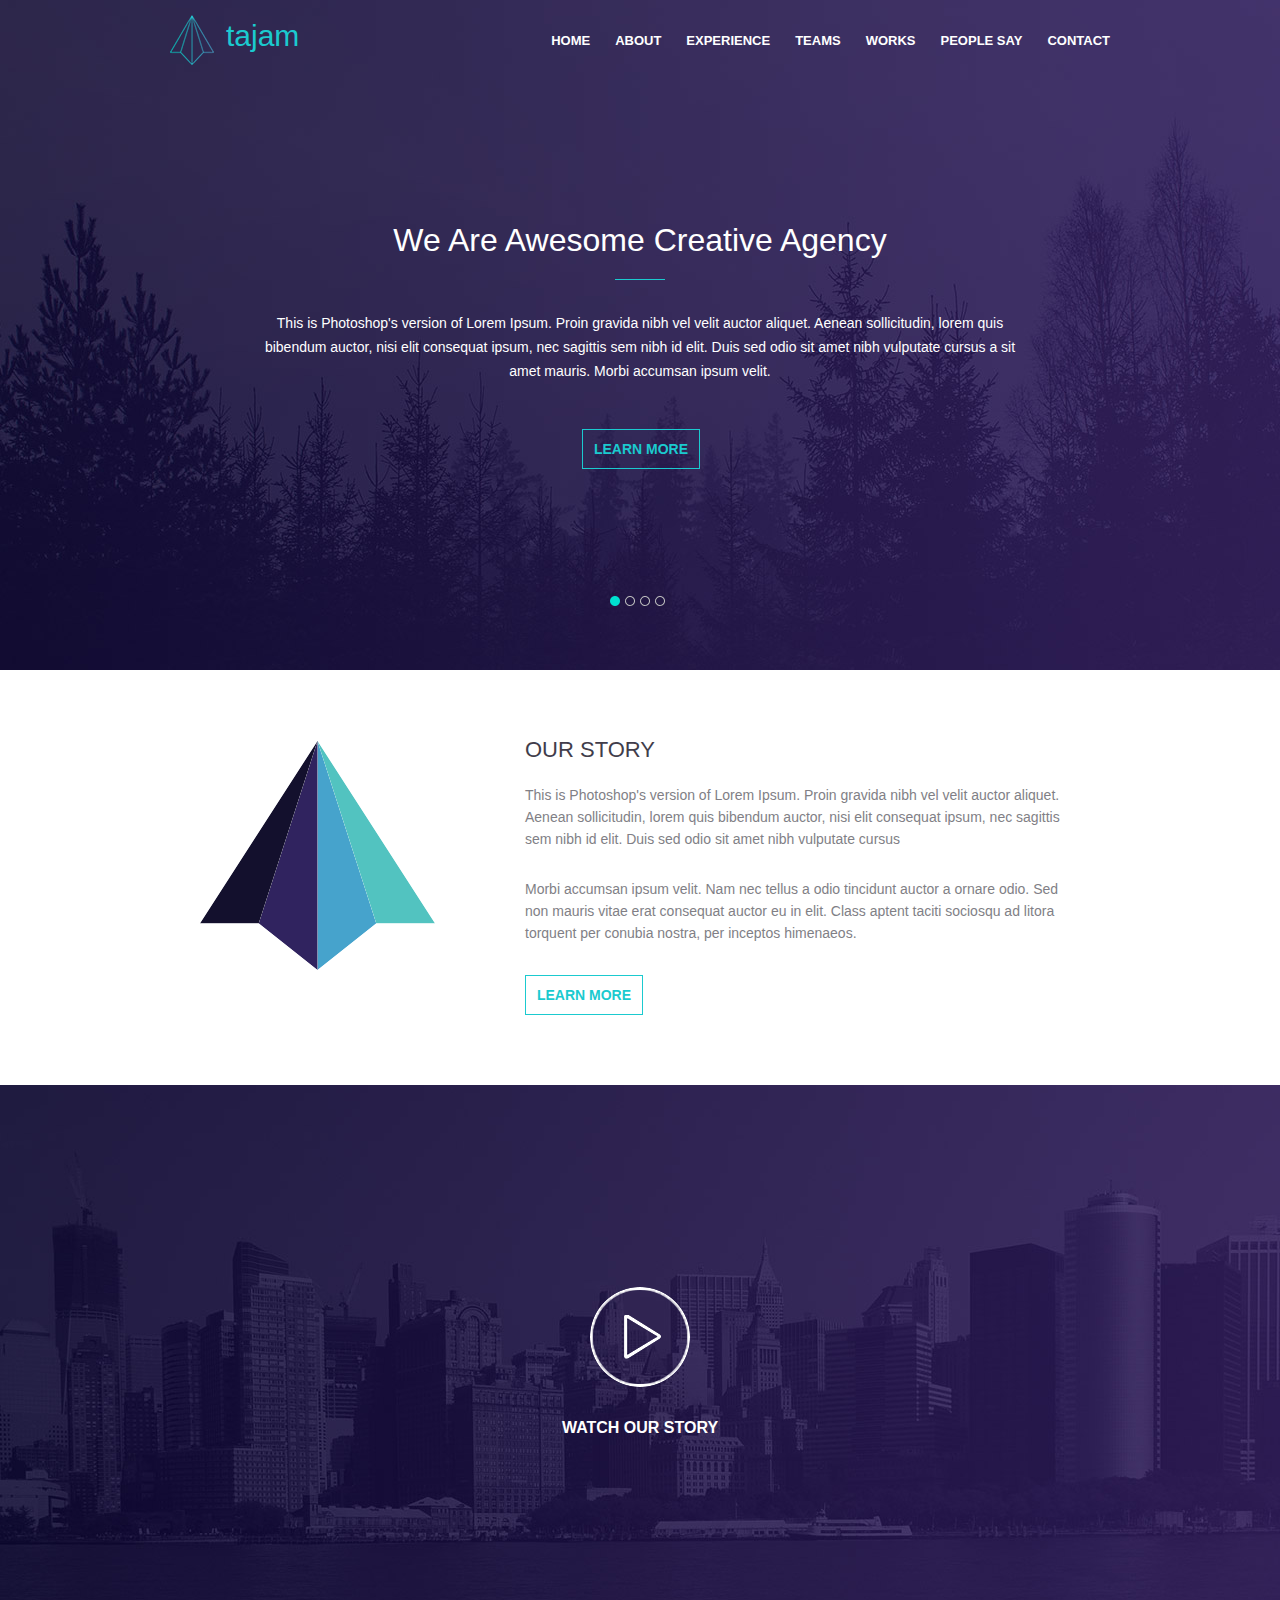
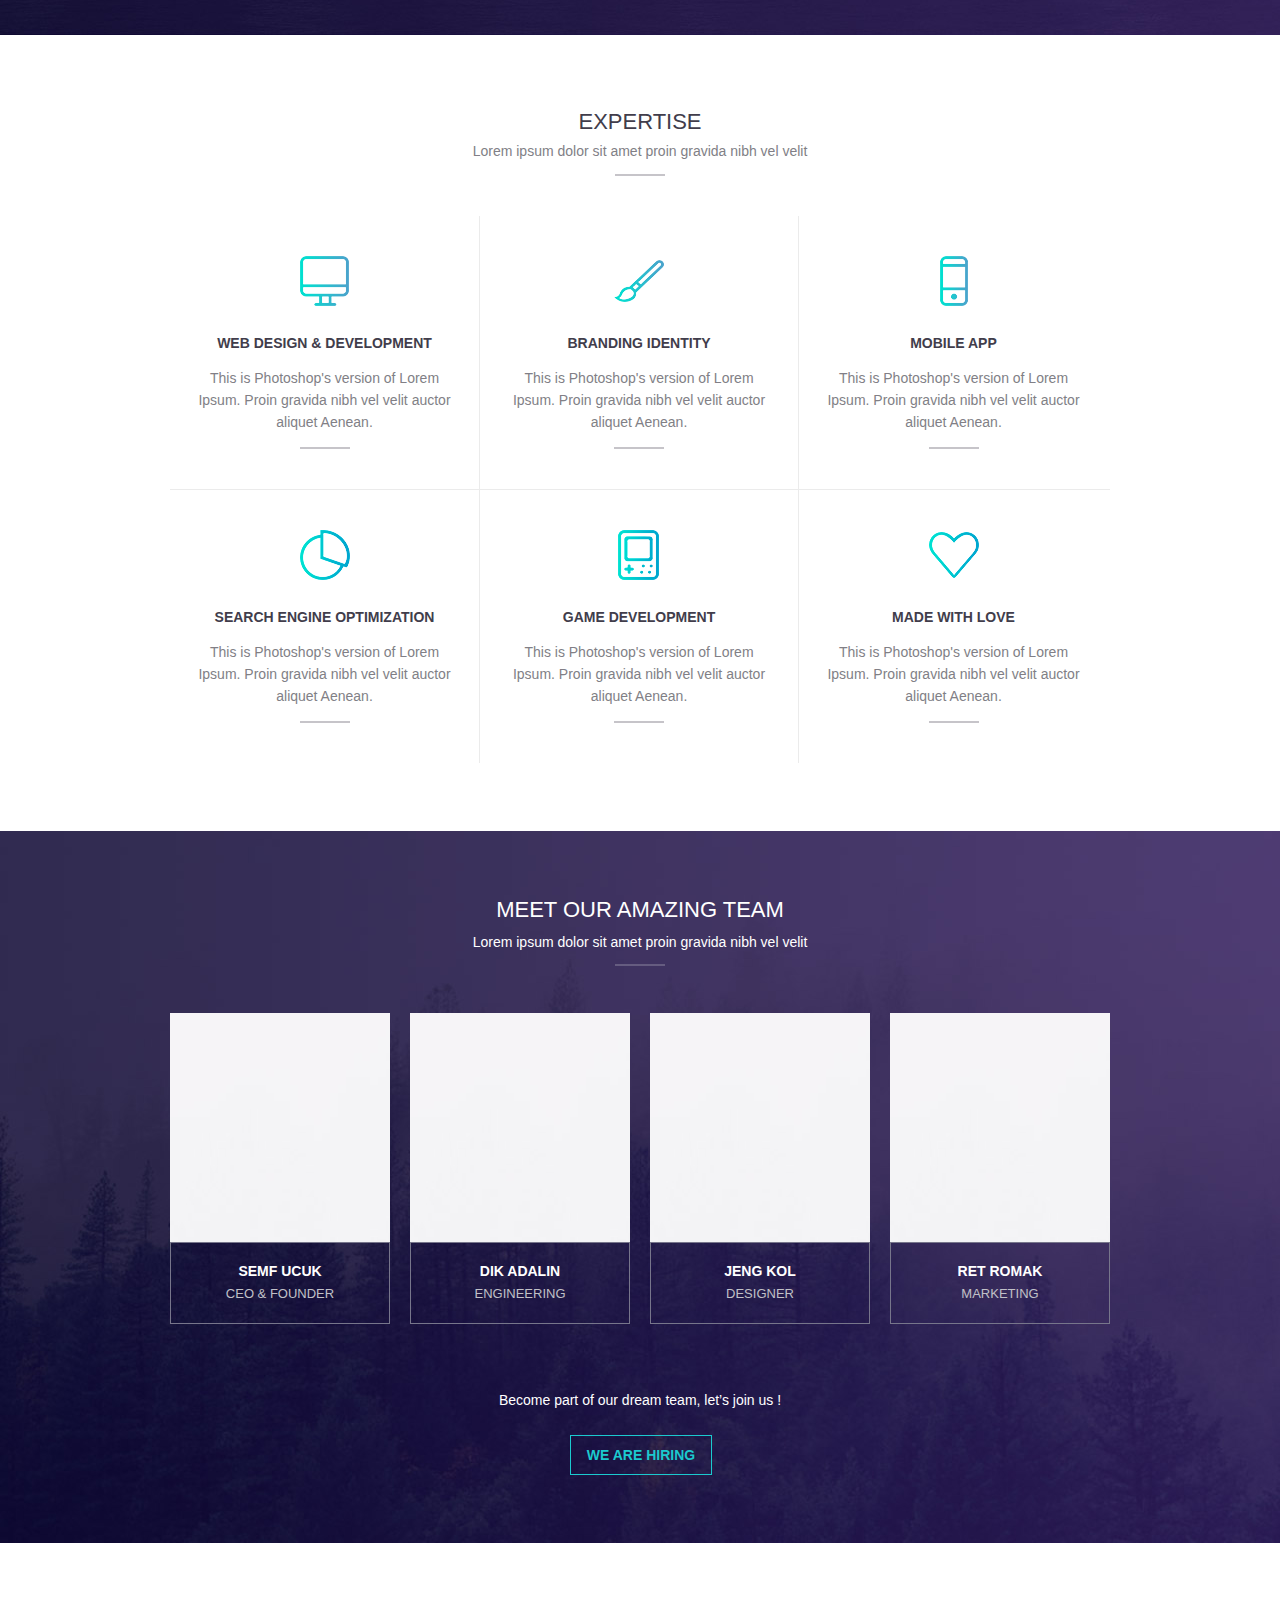
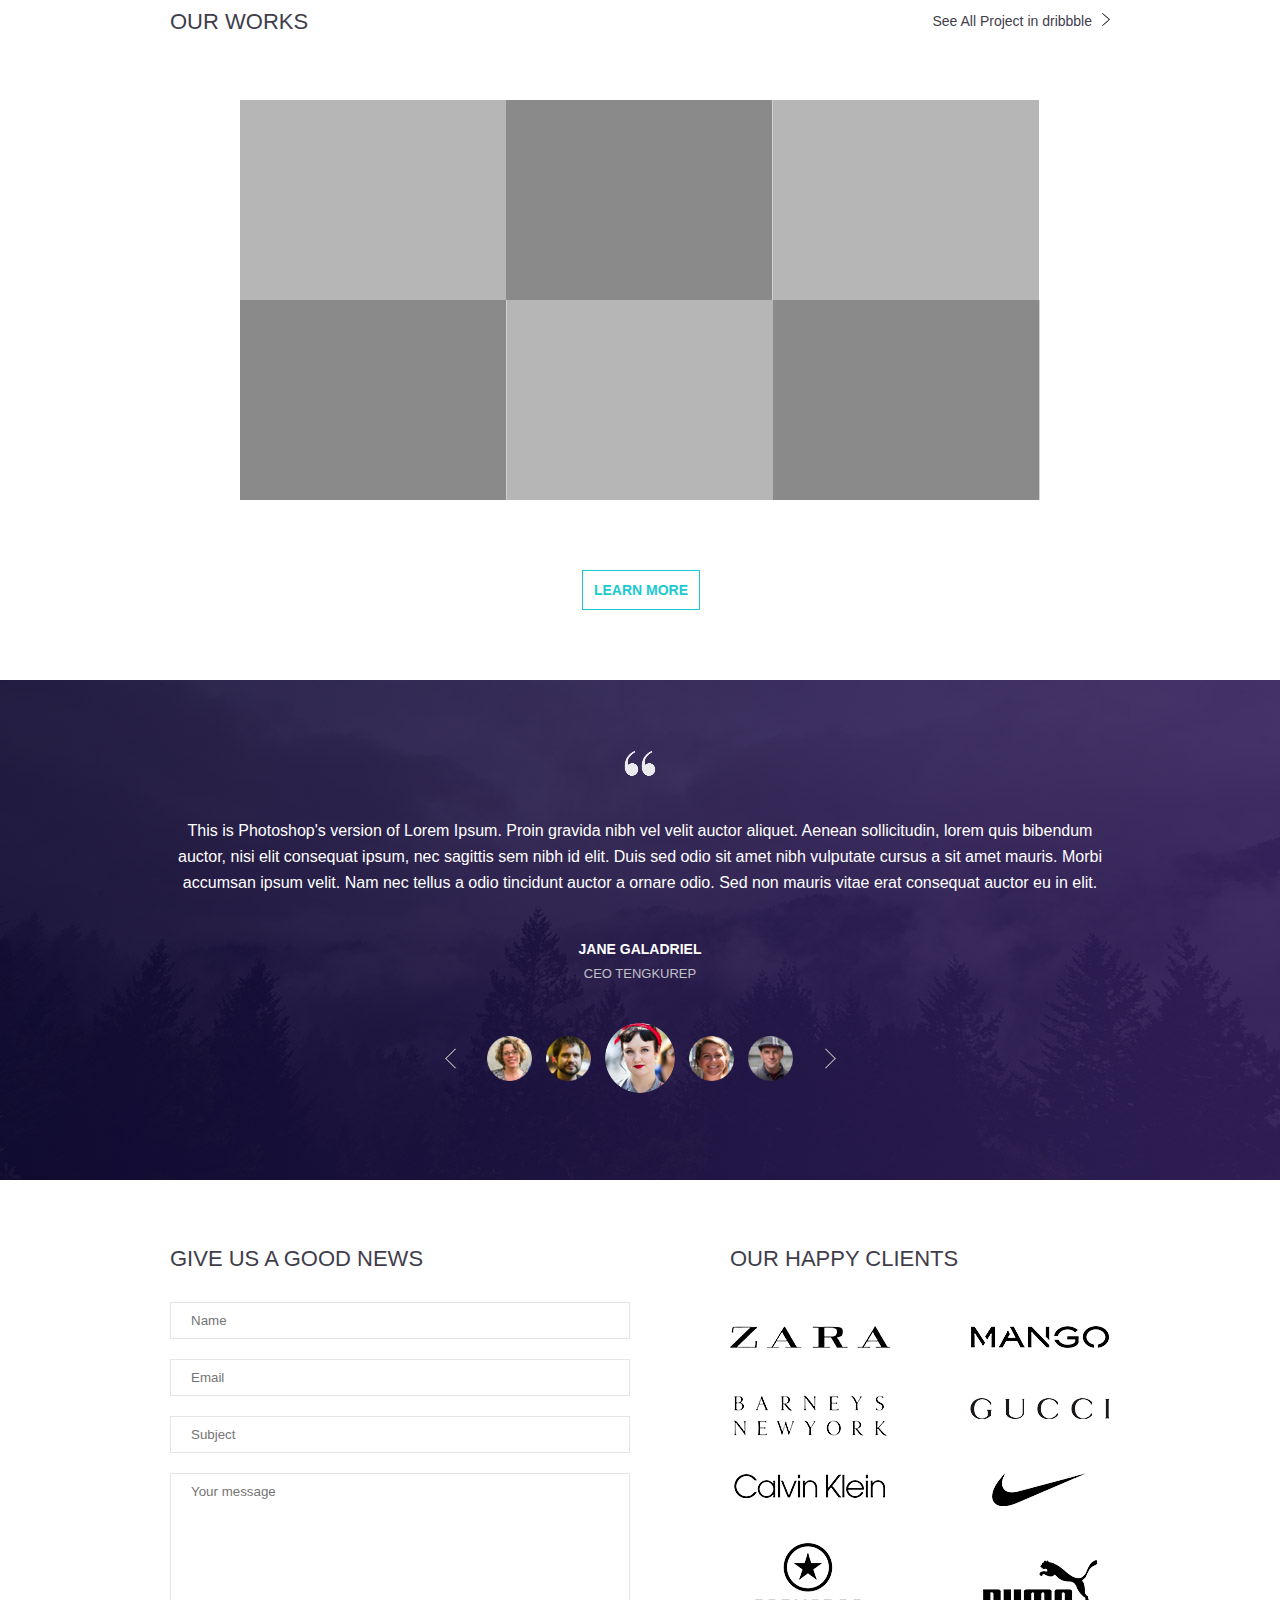
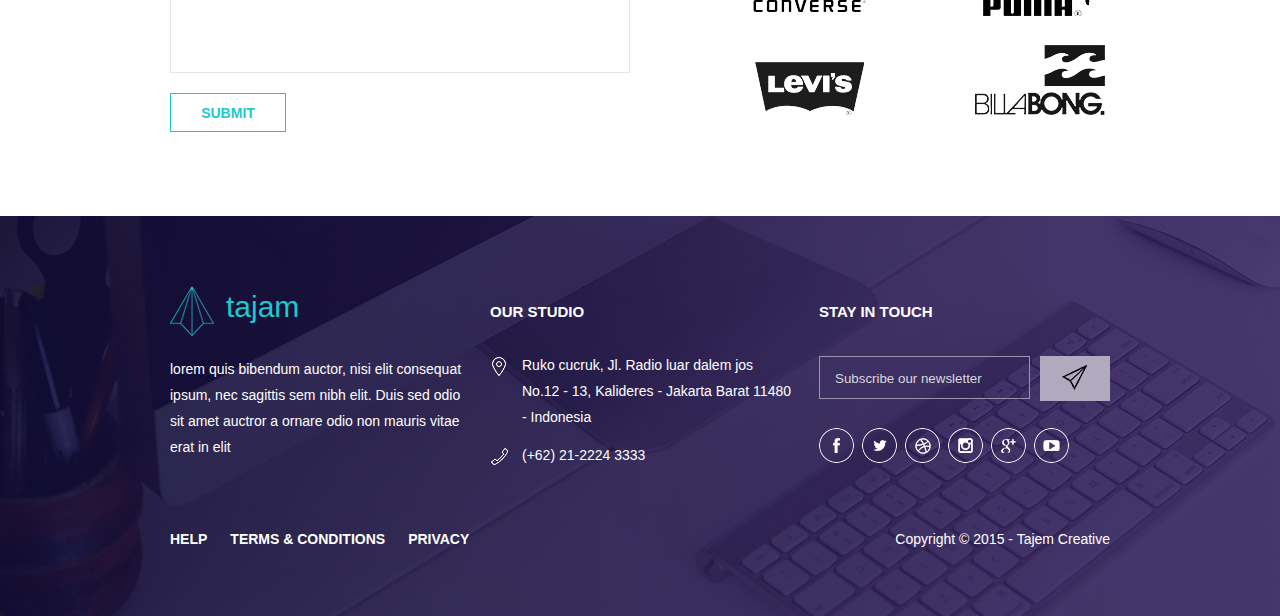
<file: index.html>
<head>
    <meta charset="UTF-8">
    <meta http-equiv="X-UA-Compatible" content="IE=edge">
    <meta name="viewport" content="width=device-width, initial-scale=1.0">
    <title>Home work 16</title>

    <link rel="stylesheet" href="./CSS/styles.css">
</head>
<body>
    <div class="page">        
        <div class="header">            
            <div class="wrapper">
                <div class="top-bar clear">
                    <a href="https://www.google.com" class="logo"><img src="images_tajam/logo.png" width="44px" height="50px"  alt="logo" /></a>
                    <a href="https://www.google.com" class="logo-text">tajam</a>
                    <ul class="menu clear">
                        <li><a href="https://www.google.com">HOME</a>
                            <div>
                                <div>
                                    <ul>
                                        <li><a href="https://www.google.com">NAVIGATION</a>
                                            <div>
                                                <div>
                                                    <ul>
                                                        <li><a href="https://www.google.com">NORTH</a></li>
                                                        <li><a href="https://www.google.com">EAST</a></li>
                                                        <li><a href="https://www.google.com">SOUTH</a></li>
                                                        <li><a href="https://www.google.com">WEST</a></li>
                                                    </ul>
                                                </div>
                                            </div>
                                        </li>
                                        <li><a href="https://www.google.com">BUSINESS</a>
                                            <div>
                                                <div>
                                                    <ul>
                                                        <li><a href="https://www.google.com">ASIA</a></li>
                                                        <li><a href="https://www.google.com">EUROPE</a></li>
                                                        <li><a href="https://www.google.com">AFRICA</a></li>
                                                        <li><a href="https://www.google.com">N/S AMERICA</a></li>
                                                    </ul>
                                                </div>
                                            </div>                                            
                                        </li>
                                        <li><a href="https://www.google.com">LIFE</a>
                                            <div>
                                                <div>
                                                    <ul>
                                                        <li><a href="https://www.google.com">MOUNTAINS</a></li>
                                                        <li><a href="https://www.google.com">DESERTS</a></li>
                                                        <li><a href="https://www.google.com">PLAINS</a></li>
                                                        <li><a href="https://www.google.com">WATERPLACE</a></li>
                                                    </ul>
                                                </div>
                                            </div>
                                        </li>
                                        <li><a href="https://www.google.com">COMMENTS</a>
                                            <div>
                                                <div>
                                                    <ul>
                                                        <li><a href="https://www.google.com">RECENT</a></li>
                                                        <li><a href="https://www.google.com">RELEVANT</a></li>
                                                        <li><a href="https://www.google.com">RECIEVE</a></li>
                                                        <li><a href="https://www.google.com">FEEDBACK</a></li>
                                                    </ul>
                                                </div>
                                            </div>
                                        </li>
                                    </ul>
                                </div>
                            </div>
                        </li>
                        <li><a href="https://www.google.com">ABOUT</a></li>
                        <li><a href="https://www.google.com">EXPERIENCE</a></li>
                        <li><a href="https://www.google.com">TEAMS</a></li>
                        <li><a href="https://www.google.com">WORKS</a></li>
                        <li><a href="https://www.google.com">PEOPLE SAY</a></li>
                        <li><a href="https://www.google.com">CONTACT</a></li>
                    </ul>
                </div>
                <h2>
                    We Are Awesome Creative Agency
                </h2>                 
                <p>
                    This is Photoshop's version  of Lorem Ipsum. Proin gravida nibh vel velit auctor aliquet. Aenean sollicitudin, lorem quis bibendum auctor, nisi elit consequat ipsum, nec sagittis sem nibh id elit. Duis sed odio sit amet nibh vulputate cursus a sit amet mauris. Morbi accumsan ipsum velit.
                </p>
                <a href="https://www.google.com" class="learn-button-ref">
                    <div class="learn-button">
                        LEARN MORE
                    </div>
                </a>
                <ul class="dots-menu">
                    <li><a href="https://www.google.com"><div class="dot active"></div></a></li>
                    <li><a href="https://www.google.com"><div class="dot"></div></a></li>
                    <li><a href="https://www.google.com"><div class="dot"></div></a></li>
                    <li><a href="https://www.google.com"><div class="dot"></div></a></li>
                </ul>   
            </div>         
        </div>

        <div class="our-story-block">
            <div class="wrapper clear">
                <div class="logo"></div>
                <div class="text">
                    <h2>OUR STORY</h2>
                    <div class="p-block">
                        <p>This is Photoshop's version  of Lorem Ipsum. Proin gravida nibh vel velit auctor aliquet. Aenean sollicitudin, lorem quis bibendum auctor, nisi elit consequat ipsum, nec sagittis sem nibh id elit. Duis sed odio sit amet nibh vulputate cursus</p>
                        <p>Morbi accumsan ipsum velit. Nam nec tellus a odio tincidunt auctor a ornare odio. Sed non  mauris vitae erat consequat auctor eu in elit. Class aptent taciti sociosqu ad litora torquent per conubia nostra, per inceptos himenaeos.</p>
                    </div>                    
                    
                    <a href="https://www.google.com" class="learn-button-ref">
                        <div class="learn-button">
                            LEARN MORE                        
                        </div>
                    </a>
                    
                </div>
            </div>
        </div>

        <div class="watch-our-block">
            <div class="wrapper">
                <a href="https://www.google.com" class="play-button-ref"><img src="images_tajam/play-icon.png" height="100px" width="100px" alt="play"/></a>
                <a href="https://www.google.com"><div class="text">WATCH OUR STORY</div></a>
            </div>
        </div>

        <div class="expertise">
            <h2>EXPERTISE</h2>
            <p>Lorem ipsum dolor sit amet proin gravida nibh vel velit</p>
            <div class="underline"></div>
            <ul class="option-line clear">
                <li>
                    <div class="icon monitor-icon"></div>
                    <h3>WEB DESIGN & DEVELOPMENT</h3>
                    <p>This is Photoshop's version  of Lorem Ipsum. Proin gravida nibh vel velit auctor aliquet Aenean.</p>
                </li>
                <li>
                    <div class="icon brush-icon"></div>
                    <h3>BRANDING IDENTITY</h3>
                    <p>This is Photoshop's version  of Lorem Ipsum. Proin gravida nibh vel velit auctor aliquet Aenean.</p>
                </li>
                <li>
                    <div class="icon phone-icon"></div>
                    <h3>MOBILE APP</h3>
                    <p>This is Photoshop's version  of Lorem Ipsum. Proin gravida nibh vel velit auctor aliquet Aenean.</p>
                </li>
            </ul>
            <ul class="option-line clear">
                <li>
                    <div class="icon chart-icon"></div>
                    <h3>SEARCH ENGINE OPTIMIZATION</h3>
                    <p>This is Photoshop's version  of Lorem Ipsum. Proin gravida nibh vel velit auctor aliquet Aenean.</p>
                </li>
                <li>
                    <div class="icon console-icon"></div>
                    <h3>GAME DEVELOPMENT</h3>
                    <p>This is Photoshop's version  of Lorem Ipsum. Proin gravida nibh vel velit auctor aliquet Aenean.</p>
                </li>
                <li>
                    <div class="icon heart-icon"></div>
                    <h3>MADE WITH LOVE</h3>
                    <p>This is Photoshop's version  of Lorem Ipsum. Proin gravida nibh vel velit auctor aliquet Aenean.</p>
                </li>
            </ul>

        </div>

        <div class="amazing-team">
            <div class="wrapper">
                <h2>MEET OUR AMAZING TEAM</h2>
                <p>Lorem ipsum dolor sit amet proin gravida nibh vel velit</p>
                <div class="underline"></div>
                <ul class="profile-bar clear">
                    <li>
                        <img src="images_tajam/profile-photo.jpg" width="220px" height="229px" alt="profile photo"/>
                        <div class="profile-description">
                            <h3>SEMF UCUK</h3>
                            <div class="position">CEO & FOUNDER</div>
                        </div>
                    </li>
                    <li>
                        <img src="images_tajam/profile-photo.jpg" width="220px" height="229px" alt="profile photo"/>
                        <div class="profile-description">
                            <h3>DIK ADALIN</h3>
                            <div class="position">ENGINEERING</div>
                        </div>
                    </li>
                    <li>
                        <img src="images_tajam/profile-photo.jpg" width="220px" height="229px" alt="profile photo"/>
                        <div class="profile-description">
                            <h3>JENG KOL</h3>
                            <div class="position">DESIGNER</div>
                        </div>
                    </li>
                    <li>
                        <img src="images_tajam/profile-photo.jpg" width="220px" height="229px" alt="profile photo"/>
                        <div class="profile-description">
                            <h3>RET ROMAK</h3>
                            <div class="position">MARKETING</div>
                        </div>
                    </li>
                </ul>
                <div class="text">Become part of our dream team, let’s join us ! </div>
                <a href="https://www.google.com" class="learn-button-ref">
                    <div class="learn-button">
                        WE ARE HIRING
                    </div>
                </a>
            </div>
        </div>

        <div class="our-works">
            <div class="head-bar clear">
                <h2>OUR WORKS</h2>
                <a href="https://www.google.com">
                    <div class="arrow"><img src="images_tajam/arrow.png" height="13px" width="8px" alt="arrow"/></div>
                    <div class="right-text">See All Project in dribbble</div>
                </a>
            </div>
            <ul class="samples clear">
                <li class="sample"></li>
                <li class="other-sample"></li>
                <li class="sample"></li>
                <li class="other-sample"></li>
                <li class="sample"></li>
                <li class="other-sample"></li>
                             
            </ul>
            <a href="https://www.google.com" class="learn-button-ref">
                <div class="learn-button">
                    LEARN MORE
                </div>
            </a>
        </div>

        <div class="person-description">
            <div class="wrapper">
                <div class="quote-icon"></div>
                <p>This is Photoshop's version  of Lorem Ipsum. Proin gravida nibh vel velit auctor aliquet. Aenean sollicitudin, lorem quis bibendum auctor, nisi elit consequat ipsum, nec sagittis sem nibh id elit. Duis sed odio sit amet nibh vulputate cursus a sit amet mauris. Morbi accumsan ipsum velit. Nam nec tellus a odio tincidunt auctor a ornare odio. Sed non  mauris vitae erat consequat auctor eu in elit.</p>
                <h3>JANE GALADRIEL</h3>
                <div class="position">CEO TENGKUREP</div>
                <div class="spin">
                    <div class="arrow-block"><a href="https://www.google.com"><img src="images_tajam/back-arrow.png" width="11" height="21" alt="back"/></a></div>
                    <ul class="spin-icons clear">
                        <li><a href="https://www.google.com"><img src="images_tajam/person-1.png" alt="person 1"/></a></li>
                        <li><a href="https://www.google.com"><img src="images_tajam/person-2.png" alt="person 2"/></a></li>
                        <li class="active"><a href="https://www.google.com"><img src="images_tajam/current-person.png"  alt="active person"/></a></li>
                        <li><a href="https://www.google.com"><img src="images_tajam/person-3.png" alt="person 3"/></a></li>
                        <li><a href="https://www.google.com"><img src="images_tajam/person-4.png" alt="person 4"/></a></li>
                    </ul>
                    <div class="arrow-block"><a href="https://www.google.com"><img src="images_tajam/forward-arrow.png" width="11" height="21" alt="back"/></a></div>
                </div>
            </div>
        </div>

        <div class="feedback">
            <div class="content clear">
                <div class="good-news">
                    <h2>GIVE US A GOOD NEWS</h2>
                    <form action="www.google.com">
                        <div class="form">
                            <input class="form-text-input" type="text" name="Name" placeholder="Name" />
                        </div>
                        <div class="form">
                            <input class="form-text-input" type="text" name="Email" placeholder="Email" />
                        </div>
                        <div class="form">
                            <input class="form-text-input" type="text" name="Subject" placeholder="Subject" />
                        </div>
                        <textarea placeholder="Your message"></textarea>  
                        <button type="submit" class="learn-button form-submit-button">
                            SUBMIT
                        </button>
                    </form>
                </div>
                <div class="happy-client clear">
                    <h2>OUR HAPPY CLIENTS</h2>
                    <div class="left">
                        <div class="zara logos"></div>
                        <div class="barneys-newyork logos"></div>
                        <div class="calvin-klein logos"></div>
                        <div class="converse logos"></div>
                        <div class="levis logos"></div>
                    </div>
                    <div class="right">
                        <div class="mango logos"></div>
                        <div class="gucci logos"></div>
                        <div class="nike logos"></div>
                        <div class="puma logos"></div>
                        <div class="billa-bong logos"></div>
                    </div>
                </div>
            </div>
        </div>

        <div class="footer">
            <div class="wrapper">
                <div class="logo-column">
                    <div class="top-bar clear">
                        <a href="https://www.google.com" class="logo"><img src="images_tajam/logo.png" width="44px" height="50px" alt="logo"/></a>
                        <a href="https://www.google.com" class="logo-text">tajam</a>
                    </div>
                    <p>lorem quis bibendum auctor, nisi elit consequat ipsum, nec sagittis sem nibh elit. Duis sed odio sit amet auctror a ornare odio non mauris vitae erat in elit</p>
                    <ul class="menu clear">
                        <li><a href="https://www.google.com">HELP</a></li>
                        <li><a href="https://www.google.com">TERMS & CONDITIONS</a></li>
                        <li><a href="https://www.google.com">PRIVACY</a></li>
                    </ul>
                </div>
                <div class="info-column">
                    <h3>OUR STUDIO</h3>
                    <div class="adress clear">
                        <div class="icon"><img src="images_tajam/pin-icon.png" height="19px" width="19px" alt="pin"/></div>
                        <div class="text">Ruko cucruk, Jl. Radio luar dalem jos No.12 - 13, Kalideres - Jakarta Barat 11480 - Indonesia</div>
                    </div>
                    <div class="number clear">
                        <div class="icon"><img src="images_tajam/tube-icon.png" height="19px" width="19px" alt="pin"/></div>
                        <div class="text">(+62) 21-2224 3333</div>
                    </div>
                </div>
                <div class="feedback-column">
                    <h3>STAY IN TOUCH</h3>
                    <form action="https://www.google.com" class="share clear">
                        <div class="form">   
                            <input type="text" name="Subscriber name" placeholder="Subscribe our newsletter" />
                        </div>
                        <button type="submit" class="button">
                            <img src="images_tajam/paperplane-icon.png" width="70px" height="45px" alt="paperplane"/>                         
                        </button>
                    </form>
                    <div class="icon-menu clear">
                        <li><a href="https://www.google.com"><img src="images_tajam/facebook-share-icon.png" height="35px" width="35px" alt="facebook"/></a></li>
                        <li><a href="https://www.google.com"><img src="images_tajam/twitter-share-icon.png" height="35px" width="35px" alt="twitter"/></a></li>
                        <li><a href="https://www.google.com"><img src="images_tajam/basketball-share-icon.png" height="35px" width="35px" alt="basketball"/></a></li>
                        <li><a href="https://www.google.com"><img src="images_tajam/instagram-share-icon.png" height="35px" width="35px" alt="instagram"/></a></li>
                        <li><a href="https://www.google.com"><img src="images_tajam/google+-share-icon.png" height="35px" width="35px" alt="google"/></a></li>
                        <li><a href="https://www.google.com"><img src="images_tajam/youtube-share-icon.png" height="35px" width="35px" alt="youtube"/></a></li>
                    </div>
                    <div class="copyright-info">
                        Copyright © 2015 - Tajem Creative
                    </div>
                </div>
            </div>
        </div>
    </div>    
</body>
</file>
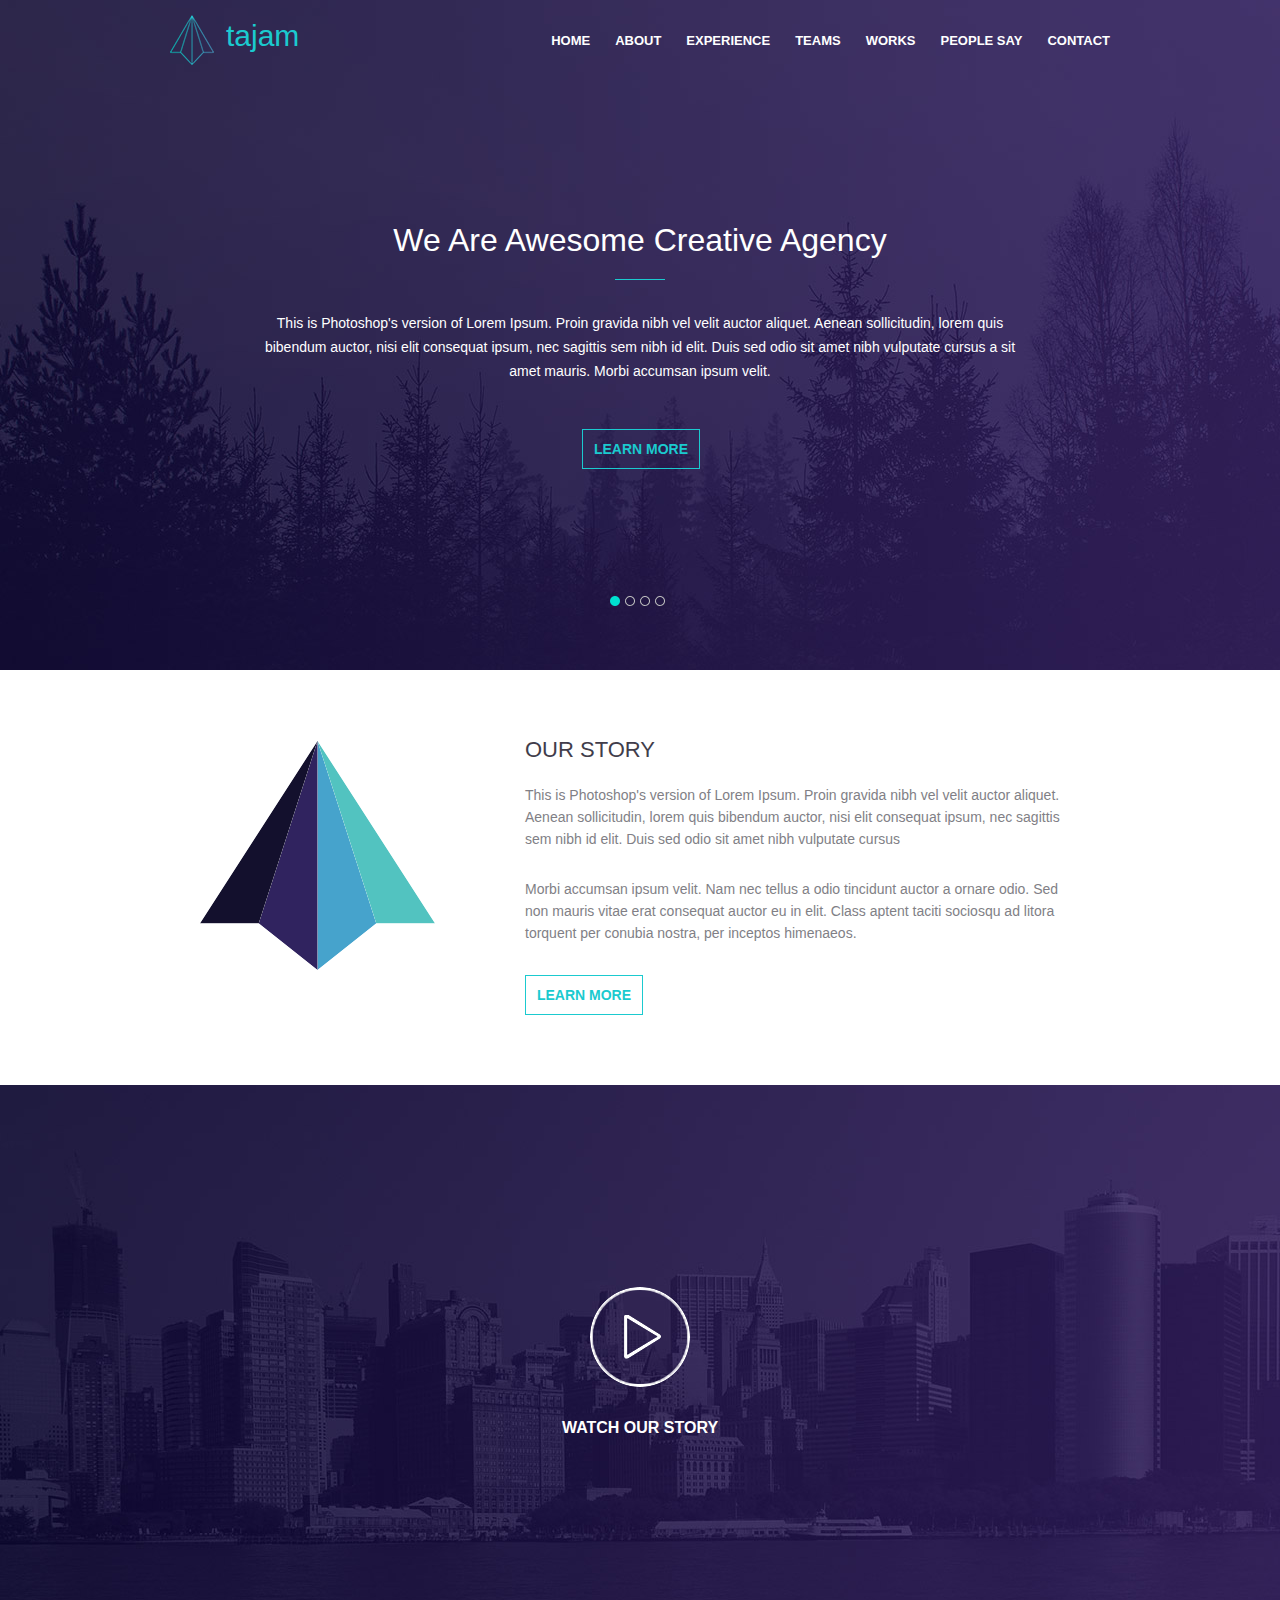
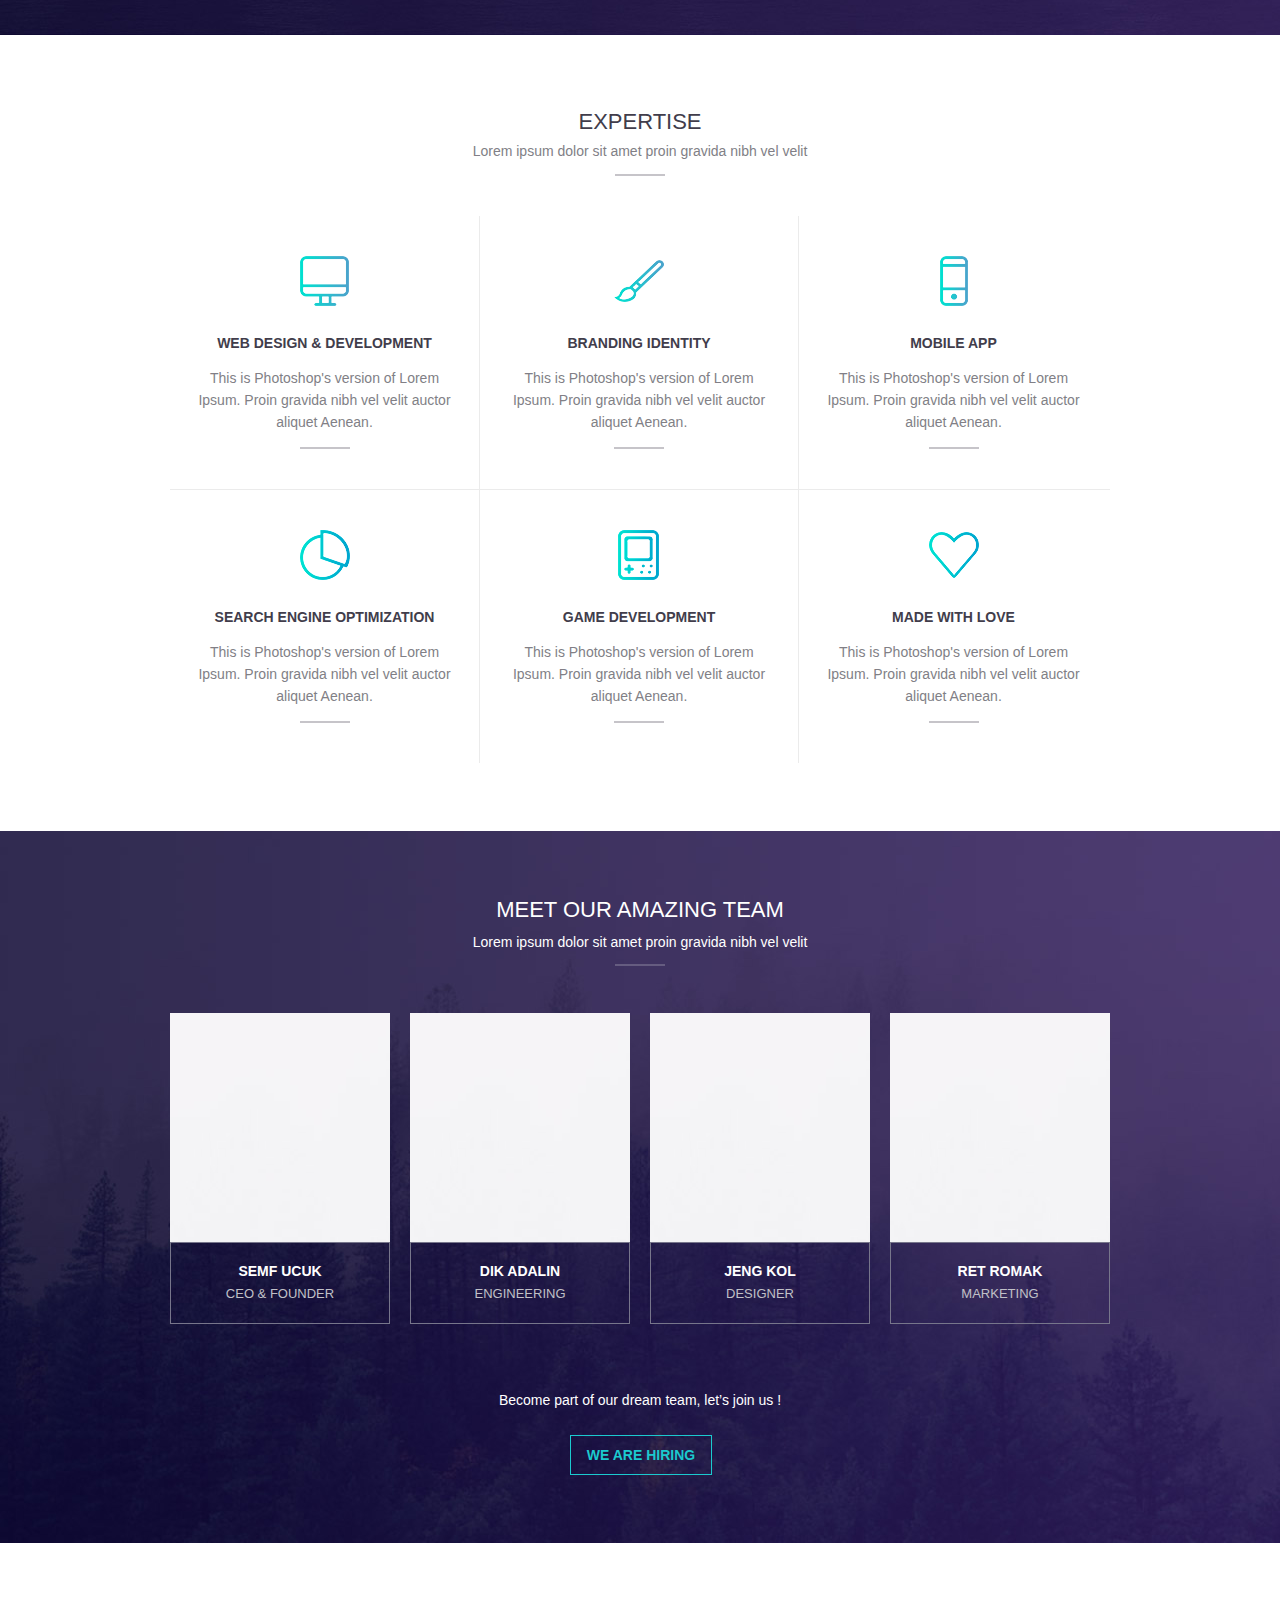
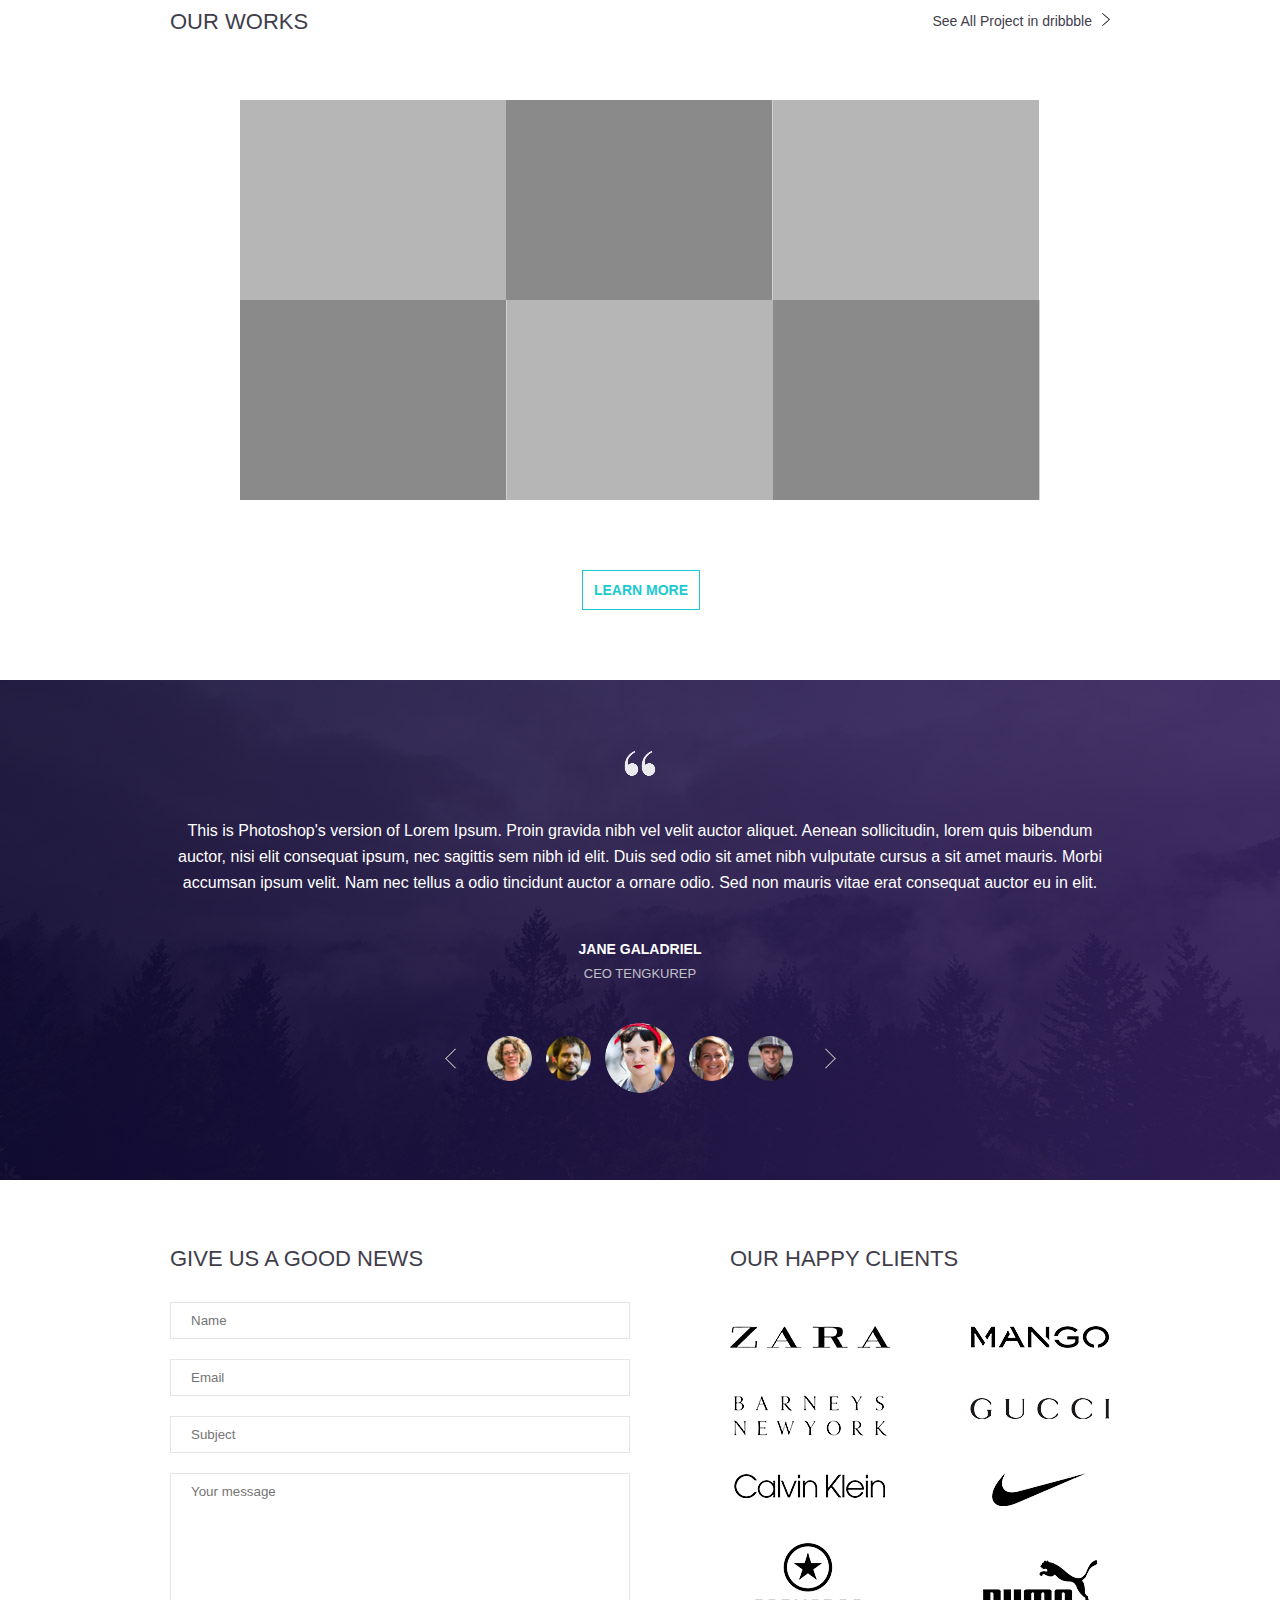
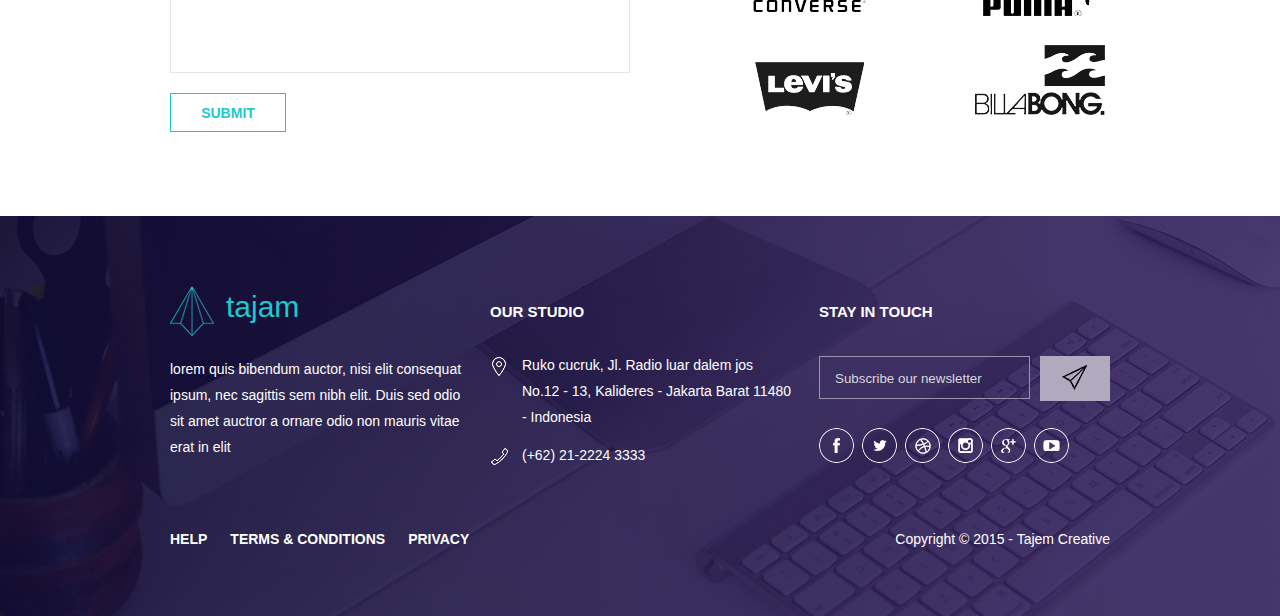
<file: homework_16.html>
<head>
    <meta charset="UTF-8">
    <meta http-equiv="X-UA-Compatible" content="IE=edge">
    <meta name="viewport" content="width=device-width, initial-scale=1.0">
    <title>Home work 16</title>

    <link rel="stylesheet" href="./CSS/styles.css">
</head>
<body>
    <div class="page">        
        <div class="header">            
            <div class="wrapper">
                <div class="top-bar clear">
                    <a href="https://www.google.com" class="logo"><img src="images_tajam/logo.png" width="44px" height="50px"  alt="logo" /></a>
                    <a href="https://www.google.com" class="logo-text">tajam</a>
                    <ul class="menu clear">
                        <li><a href="https://www.google.com">HOME</a>
                            <div>
                                <div>
                                    <ul>
                                        <li><a href="https://www.google.com">NAVIGATION</a>
                                            <div>
                                                <div>
                                                    <ul>
                                                        <li><a href="https://www.google.com">NORTH</a></li>
                                                        <li><a href="https://www.google.com">EAST</a></li>
                                                        <li><a href="https://www.google.com">SOUTH</a></li>
                                                        <li><a href="https://www.google.com">WEST</a></li>
                                                    </ul>
                                                </div>
                                            </div>
                                        </li>
                                        <li><a href="https://www.google.com">BUSINESS</a>
                                            <div>
                                                <div>
                                                    <ul>
                                                        <li><a href="https://www.google.com">ASIA</a></li>
                                                        <li><a href="https://www.google.com">EUROPE</a></li>
                                                        <li><a href="https://www.google.com">AFRICA</a></li>
                                                        <li><a href="https://www.google.com">N/S AMERICA</a></li>
                                                    </ul>
                                                </div>
                                            </div>                                            
                                        </li>
                                        <li><a href="https://www.google.com">LIFE</a>
                                            <div>
                                                <div>
                                                    <ul>
                                                        <li><a href="https://www.google.com">MOUNTAINS</a></li>
                                                        <li><a href="https://www.google.com">DESERTS</a></li>
                                                        <li><a href="https://www.google.com">PLAINS</a></li>
                                                        <li><a href="https://www.google.com">WATERPLACE</a></li>
                                                    </ul>
                                                </div>
                                            </div>
                                        </li>
                                        <li><a href="https://www.google.com">COMMENTS</a>
                                            <div>
                                                <div>
                                                    <ul>
                                                        <li><a href="https://www.google.com">RECENT</a></li>
                                                        <li><a href="https://www.google.com">RELEVANT</a></li>
                                                        <li><a href="https://www.google.com">RECIEVE</a></li>
                                                        <li><a href="https://www.google.com">FEEDBACK</a></li>
                                                    </ul>
                                                </div>
                                            </div>
                                        </li>
                                    </ul>
                                </div>
                            </div>
                        </li>
                        <li><a href="https://www.google.com">ABOUT</a></li>
                        <li><a href="https://www.google.com">EXPERIENCE</a></li>
                        <li><a href="https://www.google.com">TEAMS</a></li>
                        <li><a href="https://www.google.com">WORKS</a></li>
                        <li><a href="https://www.google.com">PEOPLE SAY</a></li>
                        <li><a href="https://www.google.com">CONTACT</a></li>
                    </ul>
                </div>
                <h2>
                    We Are Awesome Creative Agency
                </h2>                 
                <p>
                    This is Photoshop's version  of Lorem Ipsum. Proin gravida nibh vel velit auctor aliquet. Aenean sollicitudin, lorem quis bibendum auctor, nisi elit consequat ipsum, nec sagittis sem nibh id elit. Duis sed odio sit amet nibh vulputate cursus a sit amet mauris. Morbi accumsan ipsum velit.
                </p>
                <a href="https://www.google.com" class="learn-button-ref">
                    <div class="learn-button">
                        LEARN MORE
                    </div>
                </a>
                <ul class="dots-menu">
                    <li><a href="https://www.google.com"><div class="dot active"></div></a></li>
                    <li><a href="https://www.google.com"><div class="dot"></div></a></li>
                    <li><a href="https://www.google.com"><div class="dot"></div></a></li>
                    <li><a href="https://www.google.com"><div class="dot"></div></a></li>
                </ul>   
            </div>         
        </div>

        <div class="our-story-block">
            <div class="wrapper clear">
                <div class="logo"></div>
                <div class="text">
                    <h2>OUR STORY</h2>
                    <div class="p-block">
                        <p>This is Photoshop's version  of Lorem Ipsum. Proin gravida nibh vel velit auctor aliquet. Aenean sollicitudin, lorem quis bibendum auctor, nisi elit consequat ipsum, nec sagittis sem nibh id elit. Duis sed odio sit amet nibh vulputate cursus</p>
                        <p>Morbi accumsan ipsum velit. Nam nec tellus a odio tincidunt auctor a ornare odio. Sed non  mauris vitae erat consequat auctor eu in elit. Class aptent taciti sociosqu ad litora torquent per conubia nostra, per inceptos himenaeos.</p>
                    </div>                    
                    
                    <a href="https://www.google.com" class="learn-button-ref">
                        <div class="learn-button">
                            LEARN MORE                        
                        </div>
                    </a>
                    
                </div>
            </div>
        </div>

        <div class="watch-our-block">
            <div class="wrapper">
                <a href="https://www.google.com" class="play-button-ref"><img src="images_tajam/play-icon.png" height="100px" width="100px" alt="play"/></a>
                <a href="https://www.google.com"><div class="text">WATCH OUR STORY</div></a>
            </div>
        </div>

        <div class="expertise">
            <h2>EXPERTISE</h2>
            <p>Lorem ipsum dolor sit amet proin gravida nibh vel velit</p>
            <div class="underline"></div>
            <ul class="option-line clear">
                <li>
                    <div class="icon monitor-icon"></div>
                    <h3>WEB DESIGN & DEVELOPMENT</h3>
                    <p>This is Photoshop's version  of Lorem Ipsum. Proin gravida nibh vel velit auctor aliquet Aenean.</p>
                </li>
                <li>
                    <div class="icon brush-icon"></div>
                    <h3>BRANDING IDENTITY</h3>
                    <p>This is Photoshop's version  of Lorem Ipsum. Proin gravida nibh vel velit auctor aliquet Aenean.</p>
                </li>
                <li>
                    <div class="icon phone-icon"></div>
                    <h3>MOBILE APP</h3>
                    <p>This is Photoshop's version  of Lorem Ipsum. Proin gravida nibh vel velit auctor aliquet Aenean.</p>
                </li>
            </ul>
            <ul class="option-line clear">
                <li>
                    <div class="icon chart-icon"></div>
                    <h3>SEARCH ENGINE OPTIMIZATION</h3>
                    <p>This is Photoshop's version  of Lorem Ipsum. Proin gravida nibh vel velit auctor aliquet Aenean.</p>
                </li>
                <li>
                    <div class="icon console-icon"></div>
                    <h3>GAME DEVELOPMENT</h3>
                    <p>This is Photoshop's version  of Lorem Ipsum. Proin gravida nibh vel velit auctor aliquet Aenean.</p>
                </li>
                <li>
                    <div class="icon heart-icon"></div>
                    <h3>MADE WITH LOVE</h3>
                    <p>This is Photoshop's version  of Lorem Ipsum. Proin gravida nibh vel velit auctor aliquet Aenean.</p>
                </li>
            </ul>

        </div>

        <div class="amazing-team">
            <div class="wrapper">
                <h2>MEET OUR AMAZING TEAM</h2>
                <p>Lorem ipsum dolor sit amet proin gravida nibh vel velit</p>
                <div class="underline"></div>
                <ul class="profile-bar clear">
                    <li>
                        <img src="images_tajam/profile-photo.jpg" width="220px" height="229px" alt="profile photo"/>
                        <div class="profile-description">
                            <h3>SEMF UCUK</h3>
                            <div class="position">CEO & FOUNDER</div>
                        </div>
                    </li>
                    <li>
                        <img src="images_tajam/profile-photo.jpg" width="220px" height="229px" alt="profile photo"/>
                        <div class="profile-description">
                            <h3>DIK ADALIN</h3>
                            <div class="position">ENGINEERING</div>
                        </div>
                    </li>
                    <li>
                        <img src="images_tajam/profile-photo.jpg" width="220px" height="229px" alt="profile photo"/>
                        <div class="profile-description">
                            <h3>JENG KOL</h3>
                            <div class="position">DESIGNER</div>
                        </div>
                    </li>
                    <li>
                        <img src="images_tajam/profile-photo.jpg" width="220px" height="229px" alt="profile photo"/>
                        <div class="profile-description">
                            <h3>RET ROMAK</h3>
                            <div class="position">MARKETING</div>
                        </div>
                    </li>
                </ul>
                <div class="text">Become part of our dream team, let’s join us ! </div>
                <a href="https://www.google.com" class="learn-button-ref">
                    <div class="learn-button">
                        WE ARE HIRING
                    </div>
                </a>
            </div>
        </div>

        <div class="our-works">
            <div class="head-bar clear">
                <h2>OUR WORKS</h2>
                <a href="https://www.google.com">
                    <div class="arrow"><img src="images_tajam/arrow.png" height="13px" width="8px" alt="arrow"/></div>
                    <div class="right-text">See All Project in dribbble</div>
                </a>
            </div>
            <ul class="samples clear">
                <li class="sample"></li>
                <li class="other-sample"></li>
                <li class="sample"></li>
                <li class="other-sample"></li>
                <li class="sample"></li>
                <li class="other-sample"></li>
                             
            </ul>
            <a href="https://www.google.com" class="learn-button-ref">
                <div class="learn-button">
                    LEARN MORE
                </div>
            </a>
        </div>

        <div class="person-description">
            <div class="wrapper">
                <div class="quote-icon"></div>
                <p>This is Photoshop's version  of Lorem Ipsum. Proin gravida nibh vel velit auctor aliquet. Aenean sollicitudin, lorem quis bibendum auctor, nisi elit consequat ipsum, nec sagittis sem nibh id elit. Duis sed odio sit amet nibh vulputate cursus a sit amet mauris. Morbi accumsan ipsum velit. Nam nec tellus a odio tincidunt auctor a ornare odio. Sed non  mauris vitae erat consequat auctor eu in elit.</p>
                <h3>JANE GALADRIEL</h3>
                <div class="position">CEO TENGKUREP</div>
                <div class="spin">
                    <div class="arrow-block"><a href="https://www.google.com"><img src="images_tajam/back-arrow.png" width="11" height="21" alt="back"/></a></div>
                    <ul class="spin-icons clear">
                        <li><a href="https://www.google.com"><img src="images_tajam/person-1.png" alt="person 1"/></a></li>
                        <li><a href="https://www.google.com"><img src="images_tajam/person-2.png" alt="person 2"/></a></li>
                        <li class="active"><a href="https://www.google.com"><img src="images_tajam/current-person.png"  alt="active person"/></a></li>
                        <li><a href="https://www.google.com"><img src="images_tajam/person-3.png" alt="person 3"/></a></li>
                        <li><a href="https://www.google.com"><img src="images_tajam/person-4.png" alt="person 4"/></a></li>
                    </ul>
                    <div class="arrow-block"><a href="https://www.google.com"><img src="images_tajam/forward-arrow.png" width="11" height="21" alt="back"/></a></div>
                </div>
            </div>
        </div>

        <div class="feedback">
            <div class="content clear">
                <div class="good-news">
                    <h2>GIVE US A GOOD NEWS</h2>
                    <form action="www.google.com">
                        <div class="form">
                            <input class="form-text-input" type="text" name="Name" placeholder="Name" />
                        </div>
                        <div class="form">
                            <input class="form-text-input" type="text" name="Email" placeholder="Email" />
                        </div>
                        <div class="form">
                            <input class="form-text-input" type="text" name="Subject" placeholder="Subject" />
                        </div>
                        <textarea placeholder="Your message"></textarea>  
                        <button type="submit" class="learn-button form-submit-button">
                            SUBMIT
                        </button>
                    </form>
                </div>
                <div class="happy-client clear">
                    <h2>OUR HAPPY CLIENTS</h2>
                    <div class="left">
                        <div class="zara logos"></div>
                        <div class="barneys-newyork logos"></div>
                        <div class="calvin-klein logos"></div>
                        <div class="converse logos"></div>
                        <div class="levis logos"></div>
                    </div>
                    <div class="right">
                        <div class="mango logos"></div>
                        <div class="gucci logos"></div>
                        <div class="nike logos"></div>
                        <div class="puma logos"></div>
                        <div class="billa-bong logos"></div>
                    </div>
                </div>
            </div>
        </div>

        <div class="footer">
            <div class="wrapper">
                <div class="logo-column">
                    <div class="top-bar clear">
                        <a href="https://www.google.com" class="logo"><img src="images_tajam/logo.png" width="44px" height="50px" alt="logo"/></a>
                        <a href="https://www.google.com" class="logo-text">tajam</a>
                    </div>
                    <p>lorem quis bibendum auctor, nisi elit consequat ipsum, nec sagittis sem nibh elit. Duis sed odio sit amet auctror a ornare odio non mauris vitae erat in elit</p>
                    <ul class="menu clear">
                        <li><a href="https://www.google.com">HELP</a></li>
                        <li><a href="https://www.google.com">TERMS & CONDITIONS</a></li>
                        <li><a href="https://www.google.com">PRIVACY</a></li>
                    </ul>
                </div>
                <div class="info-column">
                    <h3>OUR STUDIO</h3>
                    <div class="adress clear">
                        <div class="icon"><img src="images_tajam/pin-icon.png" height="19px" width="19px" alt="pin"/></div>
                        <div class="text">Ruko cucruk, Jl. Radio luar dalem jos No.12 - 13, Kalideres - Jakarta Barat 11480 - Indonesia</div>
                    </div>
                    <div class="number clear">
                        <div class="icon"><img src="images_tajam/tube-icon.png" height="19px" width="19px" alt="pin"/></div>
                        <div class="text">(+62) 21-2224 3333</div>
                    </div>
                </div>
                <div class="feedback-column">
                    <h3>STAY IN TOUCH</h3>
                    <form action="https://www.google.com" class="share clear">
                        <div class="form">   
                            <input type="text" name="Subscriber name" placeholder="Subscribe our newsletter" />
                        </div>
                        <button type="submit" class="button">
                            <img src="images_tajam/paperplane-icon.png" width="70px" height="45px" alt="paperplane"/>                         
                        </button>
                    </form>
                    <div class="icon-menu clear">
                        <li><a href="https://www.google.com"><img src="images_tajam/facebook-share-icon.png" height="35px" width="35px" alt="facebook"/></a></li>
                        <li><a href="https://www.google.com"><img src="images_tajam/twitter-share-icon.png" height="35px" width="35px" alt="twitter"/></a></li>
                        <li><a href="https://www.google.com"><img src="images_tajam/basketball-share-icon.png" height="35px" width="35px" alt="basketball"/></a></li>
                        <li><a href="https://www.google.com"><img src="images_tajam/instagram-share-icon.png" height="35px" width="35px" alt="instagram"/></a></li>
                        <li><a href="https://www.google.com"><img src="images_tajam/google+-share-icon.png" height="35px" width="35px" alt="google"/></a></li>
                        <li><a href="https://www.google.com"><img src="images_tajam/youtube-share-icon.png" height="35px" width="35px" alt="youtube"/></a></li>
                    </div>
                    <div class="copyright-info">
                        Copyright © 2015 - Tajem Creative
                    </div>
                </div>
            </div>
        </div>
    </div>    
</body>
</file>
<file: CSS/styles.css>
body{
            margin: 0px;
            color: #817f86;
            font-size: 14px;
            font-weight:normal;
            line-height: 17px;
            font-family: "Myriad Pro", Myriad, "Liberation Sans", "Nimbus Sans L", "Helvetica Neue", Helvetica, Arial, sans-serif;
        }
        .clear::after{
            content: "";
            display: block;
            clear: both;
        }
        .page{     
            min-width: 940px;
        }
        h2{
            font-size: 22px;
            color: #413d4b;
            font-weight: normal;
            margin: 0;
            padding: 0;
        }
        h3{  
            margin: 0;     
            font-size: 14px;
            padding: 0;
            color: white;
            font-weight: bold;
            text-align: center;
        }
        p{
            margin: 0;
            padding: 0;
        }
        .header{        
            height: 670px;  
            background: url("../images_tajam/forest_background.jpg") no-repeat;
            background-position: 50% 0;
        }
        .header .wrapper{
            width: 940px;
            padding: 15px 0 0 0;
            margin: 0 auto;
        }
        .header .top-bar{
            margin-bottom: 167px;
        }
        .header .logo{
            float: left;
            margin-right: 12px;
        }
        .header .logo-text{
            float: left;
            font-size: 30px;
            color: #1bcacf;
            text-decoration: none;
            padding-top: 12px;
        }
        .header .menu{
            padding: 0;
            margin: 17px 0 0 0;
            float: right;
            list-style: none; 
        }
        .header .menu > li{
            margin-left: 25px;            
            float: left;
            position: relative; 
        }
        .header .menu > li > a{
            text-decoration: none;            
            color: #ffffff;            
            font-size: 13px;
            font-weight: bold;
        }
        .header .menu > li:hover > a{
            color: #1bcacf;
        }
        .header .menu > li > div{
            position: absolute;
            background: none;
            right: 0;
            top: 15px;
            z-index: 1;
            display: none;
        }
        .header .menu > li > div > div{
            background-color: #ffffff;
            border: 1px solid #000000;
            margin: 20px 0 0 0;    
            position: relative;
        }
        .header .menu >  li:hover > div{
            display: block;
        }
        .header .menu > li > div > div > ul{    
            list-style: none;
            padding: 0;
            margin:0;
        }
        .header .menu > li > div > div > ul > li{
            text-align: center;
            margin: 0;
            width: 120px;
        }
        .header .menu > li > div > div > ul > li:hover{
            background-color: #f6f6f6;
        }
        .header .menu > li > div > div > ul > li > a{           
            text-align: center;
            padding: 10px;
            font-weight: normal;
            color: #5b5e60;            
            text-decoration: none;  
            display: block;
        }
        .header .menu > li > div > div > ul > li > div{
            position: absolute;
            left: 120px;
            top: -1;
            background: none;            
            z-index: 1;
            display: none;
        }
        .header .menu > li > div > div > ul > li > div > div{            
            background-color: #ffffff;
            border: 1px solid #000000;
            margin: 0 0 0 0;  
        }
        .header .menu > li > div > div > ul > li:hover > div{
            display: block;
        }
        .header .menu > li > div > div > ul > li > div > div > ul{
            list-style: none;
            height: 148px;
            padding: 0;
            margin:0;
        }
        .header .menu > li > div > div > ul > li > div > div > ul li{
            text-align: center;
            margin: 0;
            width: 120px;
        }
        .header .menu > li > div > div > ul > li > div > div > ul li:hover{
            background-color: #f6f6f6;
        }
        .header .menu > li > div > div > ul > li > div > div > ul li a{           
            text-align: center;
            padding: 10px;
            font-weight: normal;
            color: #5b5e60;            
            text-decoration: none;  
            display: block;
        }
        .header h2{
            font-size: 32px;
            color: white;
            text-align: center;
            margin-bottom: 31px;
        }
        .header h2::after{
            content: "";
            display: block;
            border-bottom: 1px solid #1bcacf;         
            width: 50px;            
            padding: 30px 0 0 0;
            margin: 0 auto 23px auto;  
        }
        .header p{
            font-size: 14px;
            color: white;
            width: 780px;
            line-height: 24px;
            text-align: center;
            padding: 0;
            margin: 0 auto 46px auto;
        }        
        .learn-button-ref{
            text-decoration: none;  
            color: inherit;
            display: block;                
            width: 116px; 
            margin: 0 auto 127px auto;
        }
        .learn-button{         
            width: 116px; 
            padding: 11px 0 10px 0;
            border: 1px solid #1bcacf;
            text-align: center; 
            font-size: 14px;
            font-weight: bold;           
            color: #1bcacf;
            cursor: pointer;
            background-color: transparent;
        }
        .learn-button:hover{
            color: white;
            background-color: #1bcacf;
        }
        .header .dots-menu{
            list-style: none; 
            padding: 0;
            margin: 0 auto;
            width: 60px;
            height: 10px;
        }
        .header .dots-menu li{
            float: left;
            margin-right: 5px;            
        }
        .header .dots-menu li:last-child{
            margin-right: 0px;            
        }
        .header .dots-menu .dot{
            background: url("../images_tajam/deactive_circle.png") no-repeat;
            height: 10px;
            width: 10px;
        }
        .header .dots-menu .dot.active{
            background: url("../images_tajam/active_circle.png") no-repeat;
        }
        .header .dots-menu .dot:hover{
            background: url("../images_tajam/active_circle.png") no-repeat;
        }
        .our-story-block{
        }
        .our-story-block .wrapper{
            width: 880px;
            padding: 71px 0 0 0;
            margin: 0 auto 70px auto;
        }
        .our-story-block .wrapper .logo{
            background: url("../images_tajam/second_logo.png") no-repeat;
            width: 235px;
            height: 229px;
            float:left;
            margin-right: 90px;
        }
        .our-story-block .wrapper .text{
            float:left;
        }
        .our-story-block .wrapper .text h2{
            margin: 0 0 26px 0;
        }
        .our-story-block .wrapper .text .p-block{
            margin-bottom: 31px;
        }
        .our-story-block .wrapper .text p{            
            margin: 0 0 28px 0;
            line-height: 22px;
            width:540px;
        }        
        .our-story-block .learn-button-ref{
            margin: 0;
        }
        .watch-our-block{
            height: 550px;
            background: url("../images_tajam/watch-our_background.jpg") no-repeat;    
            background-position: 50% 0;        
        }
        .watch-our-block .wrapper{
            padding: 202px 0 0 0;
            width: 940px;
            margin: 0 auto;
        }
        .watch-our-block .text{
            color: white;
            font-size: 16px;
            font-weight: bold;
            text-align: center;
        }
        .watch-our-block .play-button-ref{
            width: 100px;
            height: 100px;
            display: block;
            margin: 0 auto 32px auto;
        }
        .watch-our-block a{             
            text-decoration: none;
        }
        .watch-our-block a:hover .text{             
            text-decoration: underline;
        }
        .expertise{
            padding: 78px 0 0 0;
            width: 940px;
            margin: 0 auto 68px auto;
        }
        .expertise h2{
            text-align: center;
            margin: 0 0 13px 0;
        }
        .expertise p{
            text-align: center;
            margin: 0 0 18px 0;
        }
        .expertise p::after{
            content: "";
            display: block;
            border-bottom: 2px solid #c6c4c9;
            width: 50px;
            padding-top: 14px;
            margin:0 auto 40px auto;
        }
        .expertise .option-line{
            width: 940px;
            list-style: none;
            margin: 0 auto;
            padding: 0;
            border-bottom: 1px solid #ebebeb;
        }
        .expertise .option-line li{
            width: 318px;
            padding: 40px 0 0 0;
            float:left;     
            border-right: 1px solid #ebebeb;
        }
        .expertise .option-line li:first-child{
            width: 309px;
        }
        .expertise .option-line li:last-child{            
            width: 309px;
            border: none;
        }
        .expertise .option-line:last-child{
            margin-bottom: 68px;
            border: none;
        }
        .expertise .icon{            
            margin:0 auto 29px auto;            
            width: 50px;
            height: 50px;
        }
        .expertise h3{
            color: #413d4b;
            margin:0 0 15px 0;
        }
        .expertise .option-line p{            
            margin:0 auto 37px auto;
            padding: 0;
            line-height: 22px;
            width: 260px;           
        }
        .expertise .monitor-icon{
            background: url("../images_tajam/monitor.png") no-repeat;
        }
        .expertise .brush-icon{
            background: url("../images_tajam/brush.png") no-repeat;
        }
        .expertise .phone-icon{
            background: url("../images_tajam/phone.png") no-repeat;
        }        
        .expertise .chart-icon{
            background: url("../images_tajam/chart.png") no-repeat;
        }
        .expertise .console-icon{
            background: url("../images_tajam/console.png") no-repeat;
        }
        .expertise .heart-icon{
            background: url("../images_tajam/heart.png") no-repeat;
        }
        .amazing-team{
            height: 712px; 
            background: url("../images_tajam/amazing-team_forest.jpg") no-repeat;
            background-position: 50% 0;
        }
        .amazing-team .wrapper{
            padding: 70px 0 0 0;
            margin: 0 auto;
            width: 940px;
        }
        .amazing-team h2{
            color: white;
            text-align: center;
            margin-bottom: 16px;
        }
        .amazing-team p{
            color: white;
            text-align: center;
            margin-bottom: 18px;
        }
        .amazing-team p::after{
            content: "";
            display: block;
            border-bottom: 2px solid #655c80;
            width: 50px;
            margin:0 auto 47px auto;
            padding-top: 13px;
        }
        .amazing-team .profile-bar{
            list-style: none;
            margin: 0 0 68px 0;
            padding: 0;
        }
        .amazing-team .profile-bar li{
            width:220px;
            float: left;
            margin-right: 20px;
        }
        .amazing-team .profile-bar li:last-child{
            margin-right: 0;
        }
        .amazing-team .profile-bar .profile-description{
            border: 1px solid #77768b;
            padding: 20px 0 0 0;
        }
        .amazing-team .profile-bar .profile-description h3{
            margin: 0 0 5px 0;
        }
        .amazing-team .profile-bar .profile-description .position{
            margin: 0 0 21px 0;
            padding: 0;
            font-size: 13px;
            color: #c0c0c7;
            font-weight: normal;
            text-align: center;
        }
        .amazing-team .text{
            color: white;
            text-align: center;
            margin-bottom: 26px;
        }
        .amazing-team .learn-button{
            width: 140px;
        }
        .amazing-team .learn-button-ref{
            width: 140px;
            margin-bottom: 0;
        }
        .our-works{
            padding: 70px 0 0 0;
            width: 940px;
            margin: 0 auto;
        }
        .our-works .head-bar{
            padding: 0 ;
            color: #413d4b;
            margin-bottom: 70px;
        }
        .our-works .head-bar h2{
            float: left;
        }
        .our-works .head-bar a{            
            text-decoration: none;  
            float: right;
            color: inherit;
            display: block;
        }
        .our-works .head-bar  a:hover .right-text{            
            text-decoration: underline;
        }
        .our-works .head-bar .right-text{
            float:right;
            padding-right: 10px;
        }
        .our-works .head-bar .arrow{
            float: right;
            height:13px;
            width:8px;
        }
        .our-works .samples{
            list-style: none;
            margin: 0 auto 70px auto;
            padding: 0;
            width: 800px;
        }
        .our-works .sample{
            background: url("../images_tajam/work-sample.jpg") no-repeat;
            height: 200px;
            width: 266px;
            float:left;
        }
        .our-works .other-sample{
            background: url("../images_tajam/other-work-sample.jpg") no-repeat;
            height: 200px;
            width: 267px;
            float:left;
        }
        .our-works .learn-button-ref{
            margin-bottom: 70px;
        }
        .person-description{            
            height: 500px;
            background: url("../images_tajam/person-description_background.jpg") no-repeat;
            background-position: 50% 0;
        }
        .person-description .wrapper{
            padding:70px 0 0 0;
            width: 940px;
            margin: 0 auto;
        }
        .person-description .quote-icon{
            width: 32px;
            height: 26px;
            background: url("../images_tajam/quotes.png");
            margin: 0 auto 42px auto;
        }
        .person-description p{
            color: #ffffff;
            text-align: center;
            margin: 0 0 45px 0;
            line-height: 26px;
            font-size: 16px;
        }
        .person-description h3{
            margin-bottom: 7px;
        }
        .person-description .position{
            margin: 0 0 41px 0;
            padding: 0;
            font-size: 13px;
            color: #c0c0c7;
            font-weight: normal;
            text-align: center;
        }   
        .person-description .spin{
            width: 391px;
            margin: 0 auto;
        }   
        .person-description .spin div:last-child{
            margin: 0;
        }
        .person-description .spin .arrow-block{
            float:left;
            width: 11px;
            height: 21px;
            padding: 25px 0 24px 0;
            margin: 0 31px 0 0;
        }
        .person-description .spin-icons{
            margin: 0 32px 0 0;
            width: 306px;
            list-style: none;
            padding: 0;
            float:left;
        }
        .person-description .spin-icons li{
            float:left;
            padding: 13px 0 12px 0;
            width: 45px;
            height: 45px;
            margin: 0 14px 0 0;
        }
        .person-description .spin-icons img{
            max-width: 100%;
        }
        .person-description .spin-icons li a{
            float:left;
        }
        .person-description .spin-icons li.active{
            width: 70px;
            height: 70px;
            padding: 0;
        }
        .person-description .spin-icons li:last-child{
            margin: 0;
        }
        .feedback{
            padding: 70px 0 0 0;
        }
        .feedback .content{    
            width: 940px;        
            margin: 0 auto 70px auto;
        }
        .feedback h2{
            margin: 0 0 35px 0;
            padding: 0;
        }
        .feedback .good-news{
            float:left;
            margin: 0 100px 0 0;
        }
        .feedback .good-news .if-form{
            border: 1px solid #e5e5e5;
            margin: 0 0 20px 0;
            width: 460px;
            color: #b0afb3;
            padding: 10px 20px;
        }
        .feedback .good-news .form{
            border: 1px solid #e5e5e5;
            margin: 0 0 20px 0;
            width: 418px;
            padding: 10px 20px;
        }
        .feedback .good-news .form .form-text-input{
            border: none;
            padding: 0;
            outline: none;
        }
        .feedback .good-news .form .form-text-input:focus::placeholder{
            color:transparent;
        }
        .feedback .good-news textarea{
            font-family: inherit;
            resize: none;
            border: 1px solid #e5e5e5;
            margin: 0 0 20px 0;
            width: 460px;
            padding: 10px 20px;
            height: 200px;
            outline: none;
        }
        .feedback .good-news textarea:focus::placeholder{
            color:transparent;
        }
        .feedback .good-news .form-submit-button{
            display: block;
        }
        .feedback .learn-button-ref{
            margin: 0;
        }
        .feedback .happy-client{
            float:left;
        }
        .feedback .happy-client .left{
            float:left;
            margin-right: 80px;
            width:160px;
        }
        .feedback .happy-client .right{
            float:left;
            width:140px;
        }
        .feedback .happy-client .logos{
            height: 70px;   
        }
        .feedback .happy-client .zara{
            background: url("../images_tajam/zara-logo.png") no-repeat;
            width: 160px;
            margin: 0 0 9px 0;
        }
        .feedback .happy-client .barneys-newyork{
            background: url("../images_tajam/barneysnewyork-logo.png") no-repeat;
            width: 160px;
        }
        .feedback .happy-client .calvin-klein{
            background: url("../images_tajam/calvinklein-logo.png") no-repeat;
            width: 160px;
            margin: 0 0 22px 0;
        }
        .feedback .happy-client .converse{
            background: url("../images_tajam/converse-logo.png") no-repeat;
            width: 160px;
            margin: 0 0 41px 0;
        }
        .feedback .happy-client .levis{
            background: url("../images_tajam/levi`s-logo.png") no-repeat;
            width: 160px;
        }
        .feedback .happy-client .mango{
            background: url("../images_tajam/mango-logo.png") no-repeat;
            width: 140px;
            margin: 0 0 2px 0;
        }
        .feedback .happy-client .gucci{
            background: url("../images_tajam/gucci-logo.png") no-repeat;
            width: 140px;
            margin: 0 0 10px 0;
        }
        .feedback .happy-client .nike{
            background: url("../images_tajam/nike-logo.png") no-repeat;
            width: 140px;
            margin: 0 0 29px 0;
        }
        .feedback .happy-client .puma{
            background: url("../images_tajam/puma-logo.png") no-repeat;
            width: 140px;
            margin: 0 0 22px 0;
        }
        .feedback .happy-client .billa-bong{
            background: url("../images_tajam/billabong-logo.png") no-repeat;
            width: 140px;
        }
        .footer{    
            color: #ffffff;        
            height: 400px;
            background: url("../images_tajam/footer_background.jpg") no-repeat;
            background-position: 50% 0;
        }
        .footer .wrapper{
            padding: 70px 0 0 0;
            width: 940px;
            margin: 0 auto;
        }
        .footer h3{
            font-size: 15px;
            text-align: left;
            margin-bottom: 32px;
        }
        .footer .logo-column{
            float: left;
            width: 300px;
            padding: 0 20px 0 0;
        }
        .footer .logo-column p{
            line-height: 26px;
            margin: 0 0 71px 0;
        }
        .footer .logo-column .top-bar{
            margin-bottom: 20px;
        }
        .footer .logo-column .top-bar .logo{
            float: left;
            margin-right: 12px;
        }
        .footer .logo-column .top-bar .logo-text{
            float: left;
            font-size: 30px;
            color: #1bcacf;
            text-decoration: none;
            padding-top: 12px;
        }
        .footer .logo-column .menu{
            list-style: none;
            margin: 0;
            padding: 0;
        }
        .footer .logo-column .menu li{
            float: left;
            margin: 0 23px 0 0;
            font-weight: bold;
        }
        .footer .logo-column .menu li:last-child{
            margin: 0;
        }
        .footer .logo-column .menu a{
            text-decoration: none;            
            color: inherit;
        }
        .footer .logo-column .menu a:hover{
            color: #1bcacf;
        }
        .footer .info-column{
            float: left;
            width: 310px;
            padding: 17px 19px 0 0;
        }        
        .footer .info-column .adress{
            margin-bottom: 12px;
        }
        .footer .info-column .number{
            margin-bottom: 12px;
        }
        .footer .info-column .icon{
            float:left;
            height: 19px;
            width: 19px;
            margin: 5px 13px 0 0;
        }
        .footer .info-column .text{
            float:left;
            width: 270px;
            line-height: 26px;
        }        
        .footer .feedback-column{
            padding: 17px 0 0 0;
            float:left;
            width: 291px;
            text-align: none;
        }
        .footer .feedback-column h3{
            margin-bottom: 36px;
        }
        .footer .feedback-column .share{
            margin-bottom: 27px;
        }
        .footer .feedback-column .share .form{
            border: 1px solid #9b93ac;
            width: 185px;
            padding: 14px 9px 12px 15px;
            margin: 0 10px 0 0;
            float:left;
        }
        .footer .feedback-column .share .form input{            
            border: none;
            padding: 0;
            outline: none;
            background: transparent;
            color: #d9d8de;
        }
        .footer .feedback-column .share .form input:focus::placeholder{            
            color: transparent;
        }
        .footer .feedback-column .share .form input::placeholder{ 
            color: #d9d8de;
        }
        .footer .feedback-column .share .button{
            float: left;
            width: 70px;
            height: 45px;
            padding: 0;
            border: none;
            cursor: pointer;
        }
        .footer .feedback-column .share .button a{
            display: block;
            width: 70px;
            height: 45px;
        }
        .footer .feedback-column .icon-menu{
            list-style: none;
            margin: 0 0 68px 0;
            padding: 0;
        }
        .footer .feedback-column .icon-menu a{
            display: block;
            height: 35px;
            width: 35px;
        }
        .footer .feedback-column .icon-menu li{
            float: left;
            margin-right: 8px;
            height: 35px;
            width: 35px;
        }
        .footer .feedback-column .copyright-info{
            float: right;
        }
</file>
